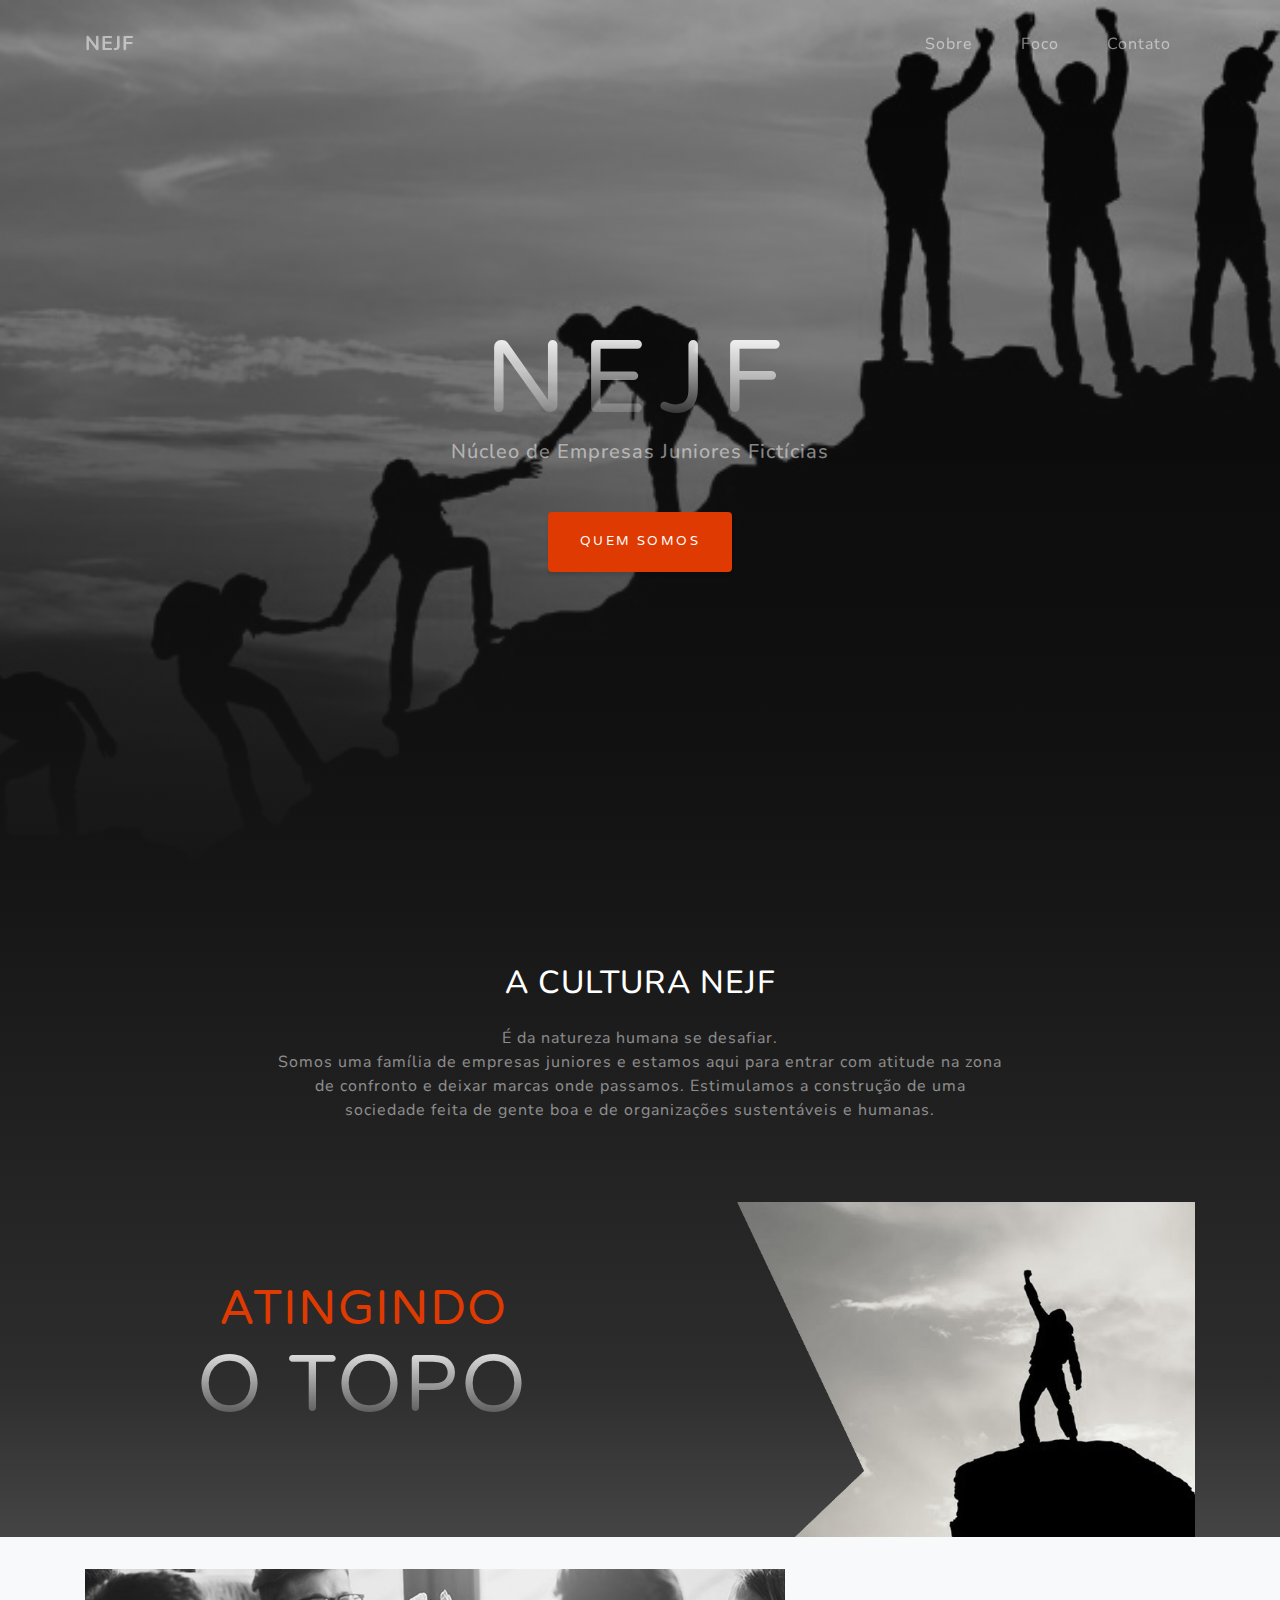
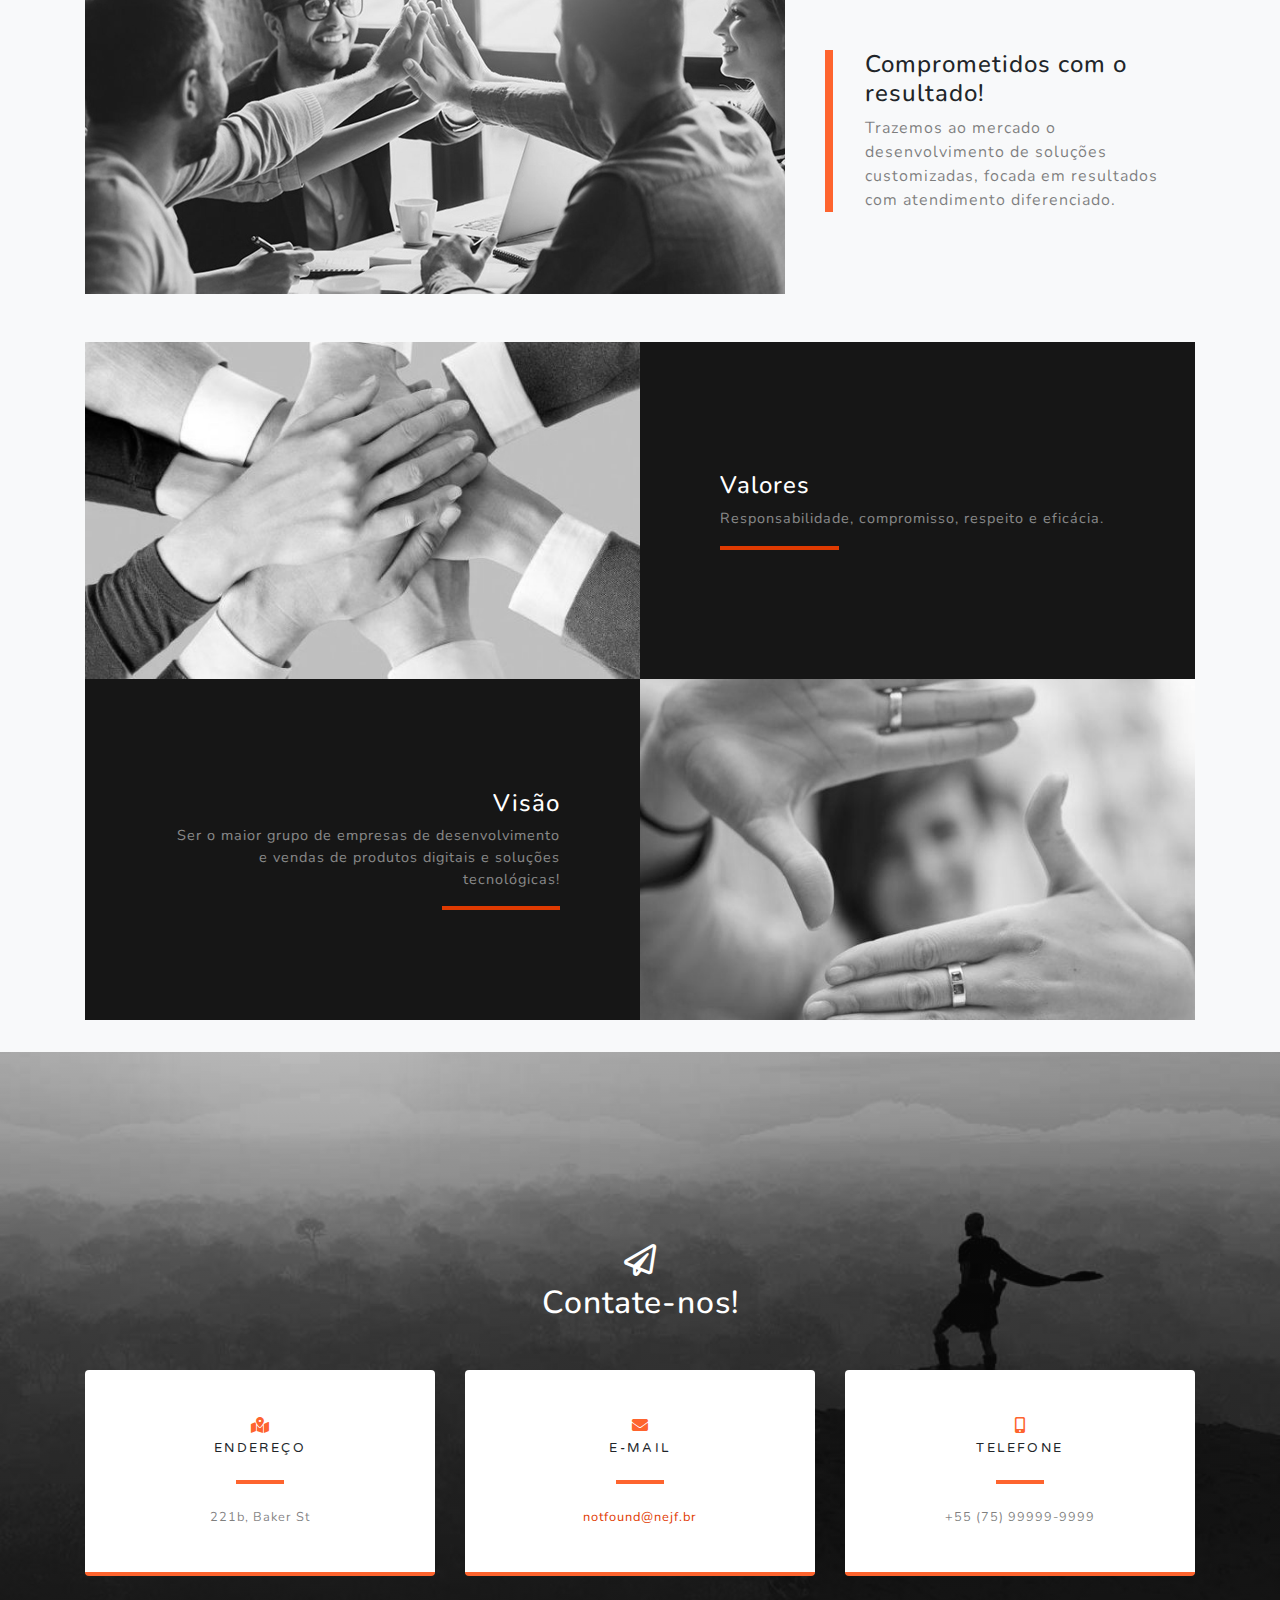
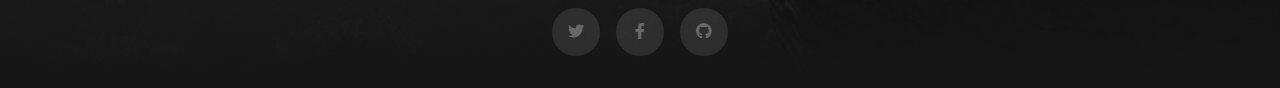
<file: index.html>
<!DOCTYPE html>
<html lang="en">

<head>

  <meta charset="utf-8">
  <meta name="viewport" content="width=device-width, initial-scale=1, shrink-to-fit=no">
  <meta name="description" content="">
  <meta name="author" content="">

  <title>NEJF</title>

  <link href="vendor/bootstrap/css/bootstrap.min.css" rel="stylesheet">
  <link href="vendor/fontawesome-free/css/all.min.css" rel="stylesheet">
  <link href="https://fonts.googleapis.com/css?family=Varela+Round" rel="stylesheet">
  <link href="https://fonts.googleapis.com/css?family=Nunito:200,200i,300,300i,400,400i,600,600i,700,700i,800,800i,900,900i" rel="stylesheet">
  <link href="./assets/css/grayscale.css" rel="stylesheet">
  <link rel="icon" type="image/png" href="./assets/img/icon.png" />

</head>

<body id="page-top">

  <nav class="navbar navbar-expand-lg navbar-light fixed-top" id="mainNav">
    <div class="container">
      <a class="navbar-brand js-scroll-trigger" href="#page-top">NEJF</a>
      <button class="navbar-toggler navbar-toggler-right" type="button" data-toggle="collapse" data-target="#navbarResponsive" aria-controls="navbarResponsive" aria-expanded="false" aria-label="Toggle navigation">
        Menu
        <i class="fas fa-bars"></i>
      </button>
      <div class="collapse navbar-collapse" id="navbarResponsive">
        <ul class="navbar-nav ml-auto">
          <li class="nav-item">
            <a class="nav-link js-scroll-trigger" href="#about">Sobre</a>
          </li>
          <li class="nav-item">
            <a class="nav-link js-scroll-trigger" href="#projects">Foco</a>
          </li>
          <li class="nav-item">
            <a class="nav-link js-scroll-trigger" href="#contact">Contato</a>
          </li>
        </ul>
      </div>
    </div>
  </nav>

  <header class="masthead">
    <div class="container d-flex h-100 align-items-center">
      <div class="mx-auto text-center">
        <h1 class="mx-auto my-0 text-uppercase">NEJF</h1>
        <h2 class="text-white-50 mx-auto mt-2 mb-5">Núcleo de Empresas Juniores Fictícias</h2>
        <a href="#about" class="btn btn-primary js-scroll-trigger">Quem Somos</a>
      </div>
    </div>
  </header>

  <section id="about" class="about-section text-center">
    <div class="container">
      <div class="row">
        <div class="col-lg-8 mx-auto">
          <h2 class="text-white mb-4">A CULTURA NEJF</h2>
          <p class="text-white-50"> É da natureza humana se desafiar. <br>Somos uma família de empresas juniores e estamos aqui para entrar com atitude na zona de confronto e deixar marcas onde passamos. 
          Estimulamos a construção de uma sociedade feita de gente boa e de organizações sustentáveis e humanas.</p>
        </div>
      </div>

      <div class="row justify-content-center no-gutters">
        <div class="col-lg-6">
          <img class="img-fluid" src="./assets/img/topo.png" alt="">
        </div>
        <div class="col-lg-6 order-lg-first">
            <div class="d-flex h-100">
              <div class="project-text w-100 my-auto text-center ">
                <h5 class="text-uppercase m-0">Atingindo</h5>
                <h6 class="text-white mb-4">O TOPO</h6>
              </div>
            </div> 
        </div>
      </div>
    </div>
  </section>

  <section id="projects" class="projects-section bg-light">
    <div class="container">

      <div class="row align-items-center no-gutters mb-4 mb-lg-5">
        <div class="col-xl-8 col-lg-7">
          <img class="img-fluid mb-3 mb-lg-0" src="./assets/img/pessoas.jpg" alt="">
        </div>
        <div class="col-xl-4 col-lg-5">
          <div class="featured-text text-center text-lg-left">
            <h4>Comprometidos com o resultado!</h4>
            <p class="text-black-50 mb-0">Trazemos ao mercado o desenvolvimento de soluções customizadas, focada em resultados com atendimento diferenciado.</p>
          </div>
        </div>
      </div>

      <div class="row justify-content-center no-gutters mb-5 mb-lg-0">
        <div class="col-lg-6">
          <img class="img-fluid" src="./assets/img/valores.jpg" alt="">
        </div>
        <div class="col-lg-6">
          <div class="bg-black text-center h-100 project">
            <div class="d-flex h-100">
              <div class="project-text w-100 my-auto text-center text-lg-left">
                <h4 class="text-white">Valores</h4>
                <p class="mb-0 text-white-50">Responsabilidade, compromisso, respeito e eficácia.</p>
                <hr class="d-none d-lg-block mb-0 ml-0">
              </div>
            </div>
          </div>
        </div>
      </div>

      <div class="row justify-content-center no-gutters">
        <div class="col-lg-6">
          <img class="img-fluid" src="./assets/img/visao.jpg" alt="">
        </div>
        <div class="col-lg-6 order-lg-first">
          <div class="bg-black text-center h-100 project">
            <div class="d-flex h-100">
              <div class="project-text w-100 my-auto text-center text-lg-right">
                <h4 class="text-white">Visão</h4>
                <p class="mb-0 text-white-50">Ser o maior grupo de empresas de desenvolvimento e vendas de produtos digitais e soluções tecnológicas!</p>
                <hr class="d-none d-lg-block mb-0 mr-0">
              </div>
            </div>
          </div>
        </div>
      </div>

    </div>
  </section>

  <section id="contact" class="contact-section bg-black">
    <div class="container">
      <div class="row">
        <div class="col-md-10 col-lg-8 mx-auto text-center">

          <i class="far fa-paper-plane fa-2x mb-2 text-white"></i>
          <h2 class="text-white mb-5">Contate-nos!</h2>

        </div>
      </div>
    </div>
    <div class="container">
    </div>
    <div class="container">
      <div class="row">
        <div class="col-md-4 mb-3 mb-md-0">
          <div class="card py-4 h-100">
            <div class="card-body text-center">
              <i class="fas fa-map-marked-alt text-primary mb-2"></i>
              <h4 class="text-uppercase m-0">Endereço</h4>
              <hr class="my-4">
              <div class="small text-black-50"> 221b, Baker St</div>
            </div>
          </div>
        </div>

        <div class="col-md-4 mb-3 mb-md-0">
          <div class="card py-4 h-100">
            <div class="card-body text-center">
              <i class="fas fa-envelope text-primary mb-2"></i>
              <h4 class="text-uppercase m-0">E-mail</h4>
              <hr class="my-4">
              <div class="small text-black-50">
                <a href="#">notfound@nejf.br</a>
              </div>
            </div>
          </div>
        </div>

        <div class="col-md-4 mb-3 mb-md-0">
          <div class="card py-4 h-100">
            <div class="card-body text-center">
              <i class="fas fa-mobile-alt text-primary mb-2"></i>
              <h4 class="text-uppercase m-0">Telefone</h4>
              <hr class="my-4">
              <div class="small text-black-50">+55 (75) 99999-9999</div>
            </div>
          </div>
        </div>
      </div>

      <div class="social d-flex justify-content-center">
        <a href="#" class="mx-2">
          <i class="fab fa-twitter"></i>
        </a>
        <a href="#" class="mx-2">
          <i class="fab fa-facebook-f"></i>
        </a>
        <a href="#" class="mx-2">
          <i class="fab fa-github"></i>
        </a>
      </div>

    </div>
  </section>

  <script src="vendor/jquery/jquery.min.js"></script>
  <script src="vendor/bootstrap/js/bootstrap.bundle.min.js"></script>

  <script src="vendor/jquery-easing/jquery.easing.min.js"></script>

  <script src="js/grayscale.js"></script>

</body>

</html>
</file>
<file: assets/css/grayscale.css>
#mainNav {
  min-height: 56px;
  background-color: #fff;
}

#mainNav .navbar-toggler {
  font-size: 80%;
  padding: 0.75rem;
  color: #FE642E;
  border: 1px solid #FE642E;
}

#mainNav .navbar-toggler:focus {
  outline: none;
}

#mainNav .navbar-brand {
  color: #161616;
  font-weight: 700;
  padding: .9rem 0;
}

#mainNav .navbar-nav .nav-item:hover {
  color: fade(white, 80%);
  outline: none;
  background-color: transparent;
}

#mainNav .navbar-nav .nav-item:active, #mainNav .navbar-nav .nav-item:focus {
  outline: none;
  background-color: transparent;
}

@media (min-width: 992px) {
  #mainNav {
    padding-top: 0;
    padding-bottom: 0;
    border-bottom: none;
    background-color: transparent;
    -webkit-transition: background-color 0.3s ease-in-out;
    transition: background-color 0.3s ease-in-out;
  }
  #mainNav .navbar-brand {
    padding: .5rem 0;
    color: rgba(255, 255, 255, 0.5);
  }
  #mainNav .nav-link {
    -webkit-transition: none;
    transition: none;
    padding: 2rem 1.5rem;
    color: rgba(255, 255, 255, 0.5);
  }
  #mainNav .nav-link:hover {
    color: rgba(255, 255, 255, 0.75);
  }
  #mainNav .nav-link:active {
    color: white;
  }
  #mainNav.navbar-shrink {
    background-color: #fff;
  }
  #mainNav.navbar-shrink .navbar-brand {
    color: #161616;
  }
  #mainNav.navbar-shrink .nav-link {
    color: #161616;
    padding: 1.5rem 1.5rem 1.25rem;
    border-bottom: 0.25rem solid transparent;
  }
  #mainNav.navbar-shrink .nav-link:hover {
    color: #DF3A01;
  }
  #mainNav.navbar-shrink .nav-link:active {
    color: #FE642E;
  }
  #mainNav.navbar-shrink .nav-link.active {
    color: #FE642E;
    outline: none;
    border-bottom: 0.25rem solid #FE642E;
  }
}

.masthead {
  position: relative;
  width: 100%;
  height: auto;
  min-height: 35rem;
  padding: 15rem 0;
  background: -webkit-gradient(linear, left top, left bottom, from(rgba(22, 22, 22, 0.3)), color-stop(75%, rgba(22, 22, 22, 0.7)), to(#161616)), url("../img/grupo.jpg");
  background: linear-gradient(to bottom, rgba(22, 22, 22, 0.3) 0%, rgba(22, 22, 22, 0.7) 75%, #161616 100%), url("../img/grupo.jpg");
  background-position: center;
  background-repeat: no-repeat;
  background-attachment: scroll;
  background-size: cover;
}

.masthead h1 {
  font-family: 'Varela Round';
  font-size: 2.5rem;
  line-height: 2.5rem;
  letter-spacing: 0.8rem;
  background: -webkit-linear-gradient(rgba(255, 255, 255, 2), rgba(255, 255, 255, 0));
  -webkit-text-fill-color: transparent;
  -webkit-background-clip: text;
}

.masthead h2 {
  max-width: 20rem;
  font-size: 1rem;
}

@media (min-width: 768px) {
  .masthead h1 {
    font-size: 4rem;
    line-height: 4rem;
  }
}

@media (min-width: 992px) {
  .masthead {
    height: 100vh;
    padding: 0;
  }
  .masthead h1 {
    font-size: 6.5rem;
    line-height: 6.5rem;
    letter-spacing: 0.8rem;
  }
  .masthead h2 {
    max-width: 30rem;
    font-size: 1.25rem;
  }
}

.btn {
  -webkit-box-shadow: 0 0.1875rem 0.1875rem 0 rgba(0, 0, 0, 0.1) !important;
  box-shadow: 0 0.1875rem 0.1875rem 0 rgba(0, 0, 0, 0.1) !important;
  padding: 1.25rem 2rem;
  font-family: 'Varela Round';
  font-size: 80%;
  text-transform: uppercase;
  letter-spacing: .15rem;
  border: 0;
}

.btn-primary {
  background-color: #DF3A01;
}

.btn-primary:hover {
  background-color: #FE642E;
}

.btn-primary:focus {
  background-color: #FE642E;
  color: white;
}

.btn-primary:active {
  background-color: #DF3A01 !important;
}

.about-section {
  padding-top: 4rem;
  background: -webkit-gradient(linear, left top, left bottom, from(#161616), color-stop(75%, rgba(22, 22, 22, 0.9)), to(rgba(22, 22, 22, 0.8)));
  background: linear-gradient(to bottom, #161616 0%, rgba(22, 22, 22, 0.9) 75%, rgba(22, 22, 22, 0.8) 100%);
}

.about-section p {
  margin-bottom: 5rem;
}

.about-section h5 {
  font-size: 3rem;
  font-family: 'Varela Round';
}

h5 {
  color: #DF3A01;
}

.about-section h6 {
  font-size: 5rem;
  font-family: 'Varela Round';
  text-transform: uppercase;
  letter-spacing: 0.15rem;
  background: -webkit-linear-gradient(rgba(255, 255, 255, 2), rgba(255, 255, 255, 0));
  -webkit-text-fill-color: transparent;
  -webkit-background-clip: text;
}


.projects-section {
  padding: 2rem 0;
}

.projects-section .featured-text {
  padding: 2rem;
}

@media (min-width: 992px) {
  .projects-section .featured-text {
    padding: 0 0 0 2rem;
    border-left: 0.5rem solid #FE642E;
  }
}

.projects-section .project-text {
  padding: 3rem;
  font-size: 90%;
}

@media (min-width: 992px) {
  .projects-section .project-text {
    padding: 5rem;
  }
  .projects-section .project-text hr {
    border-color: #DF3A01;
    border-width: .25rem;
    width: 30%;
  }
}

.contact-section {
  padding: 12rem 0 0;
  background: -webkit-gradient(linear, left top, left bottom, from(rgba(22, 22, 22, 0.1)), color-stop(75%, rgba(22, 22, 22, 0.5)), to(#161616)), url("../img/grupo2.jpg");
  background: linear-gradient(to bottom, rgba(22, 22, 22, 0.1) 0%, rgba(22, 22, 22, 0.5) 75%, #161616 100%), url("../img/grupo2.jpg");
  background-position: center;
  background-repeat: no-repeat;
  background-attachment: scroll;
  background-size: cover;
}


.contact-section .card {
  border: 0;
  border-bottom: 0.25rem solid #FE642E;
}

.contact-section .card h4 {
  font-size: 0.8rem;
  font-family: 'Varela Round';
  text-transform: uppercase;
  letter-spacing: 0.15rem;
}

.contact-section .card hr {
  border-color: #FE642E;
  border-width: 0.25rem;
  width: 3rem;
}

.contact-section .social {
  margin-top: 2rem;
  margin-bottom: 0px;
  padding-bottom: 32px;
}

.contact-section .social a {
  text-align: center;
  height: 3rem;
  width: 3rem;
  background: rgba(255, 255, 255, 0.1);
  border-radius: 100%;
  line-height: 3rem;
  color: rgba(255, 255, 255, 0.3);
}

.contact-section .social a:hover {
  color: rgba(255, 255, 255, 0.5);
}

.contact-section .social a:active {
  color: #fff;
}

body {
  font-family: 'Nunito';
  letter-spacing: 0.0625em;
}

a {
  color: #DF3A01;
}

a:focus, a:hover {
  text-decoration: none;
  color: #FE642E;
}

.bg-black {
  background-color: #161616 !important; 
}

.bg-primary {
  background-color: #FE642E !important;
}

.text-primary {
  color: #FE642E !important;
}

footer {
  padding: 5rem 0;
}
</file>
